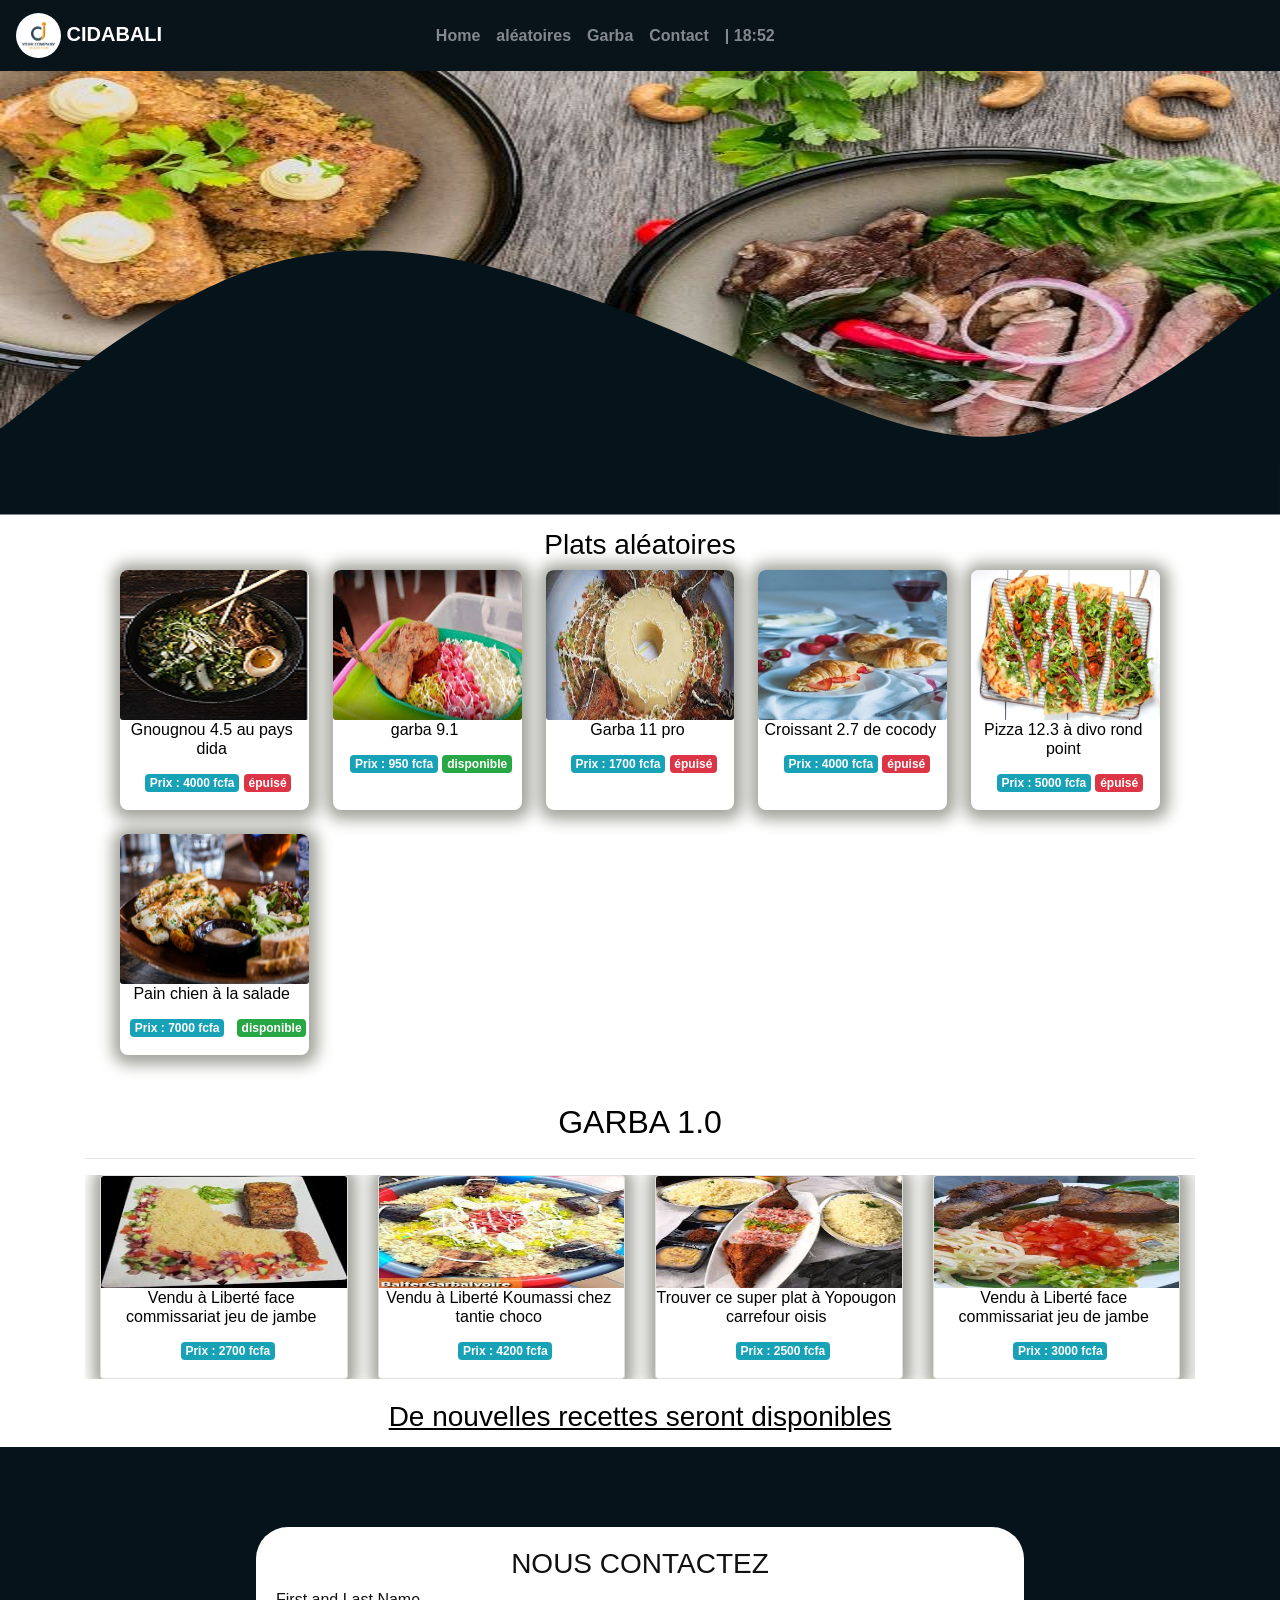
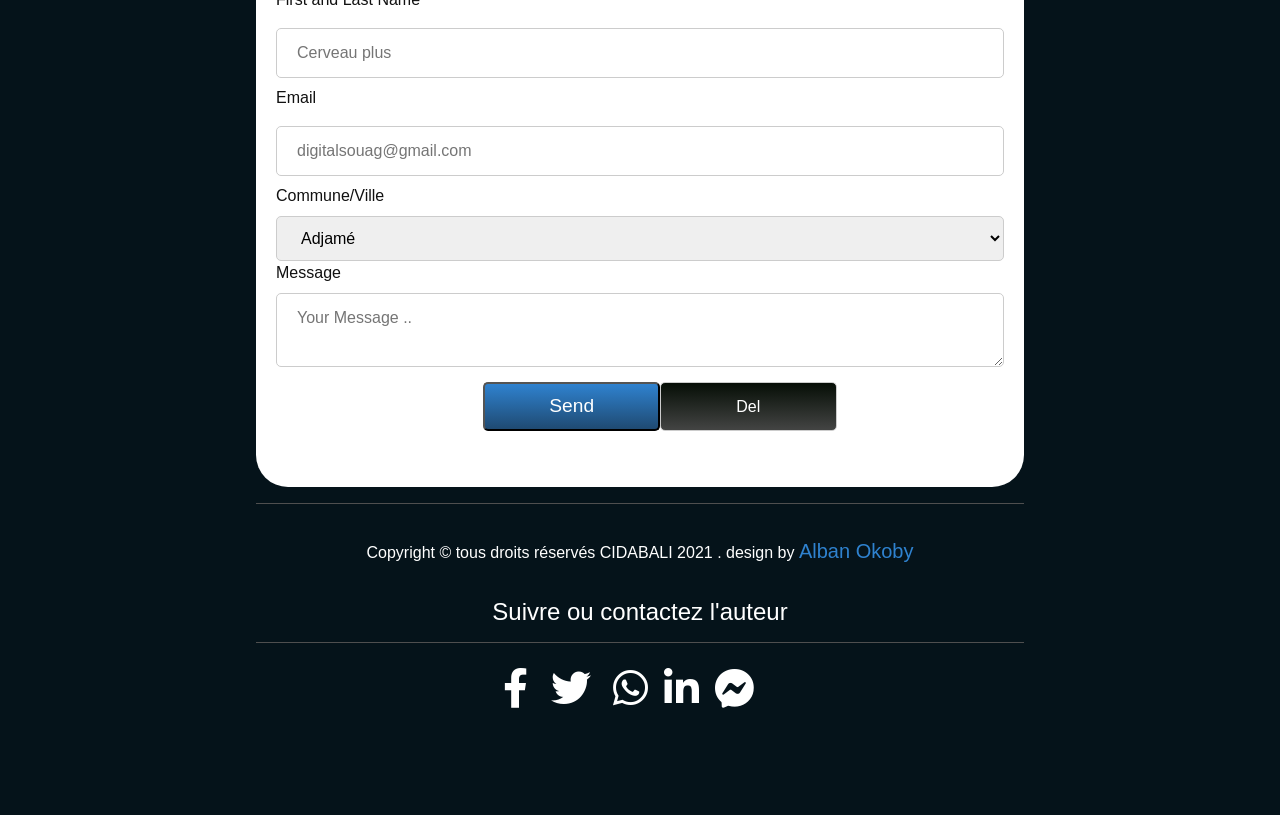
<file: index.html>
<!DOCTYPE html>
<html lang="fr">

<head>
    <meta charset="UTF-8">
    <meta http-equiv="X-UA-Compatible" content="IE=edge">
    <meta name="viewport" content="width=device-width, initial-scale=1.0">
    <title>CIDABALI | Alban Okoby</title>
    <link rel="stylesheet" href="assets/css/bootstrap.min.css">
    <link rel="stylesheet" href="assets/css/main.css">
    <link rel="stylesheet" href="assets/css/bootstrap.css">
    <link rel="stylesheet" href="assets/css/fontawesome.css">
    <link rel="shortcut icon" type="image/x-icon" href="assets/favion/images.png">

    <!-- <link href="https://cdn.jsdelivr.net/npm/bootstrap@5.0.2/dist/css/bootstrap.min.css" rel="stylesheet" integrity="sha384-EVSTQN3/azprG1Anm3QDgpJLIm9Nao0Yz1ztcQTwFspd3yD65VohhpuuCOmLASjC" crossorigin="anonymous"> -->
    <!-- Alban Okoby conception -->

</head>

<body class="is-preload">
    <header>
        <nav id="nav" class="navbar navbar-expand-lg navbar-dark bg-color fixed-top">
            <a href="" class="navbar-brand" style="font-weight: 600;"><img src="assets/favion/images.png" class="header-logo" alt="cidabali logo"> CIDABALI</a>
            <button type="button" class="navbar-toggler" data-bs-toggle="collapse" data-bs-target="#barre" aria-controls="barre" aria-expended="false">
            <span class="navbar-toggler-icon"></span>
        </button>

            <div class="collapse navbar-collapse" id="barre">

                <ul class="navbar-nav">
                    <li class="nav-item">
                        <a href="#home" class="nav-link">Home</a>
                    </li>
                    <li class="nav-item">
                        <a href="#paleatoires" class="nav-link">aléatoires</a>
                    </li>
                    <li class="nav-item">
                        <a href="#garba" class="nav-link ">Garba</a>
                    </li>
<!--                     <li class="nav-item">
                        <a href="#pizza" class="nav-link">Pizza</a>
                    </li>
                    <li class="nav-item">
                        <a href="#croissant" class="nav-link">Croissant</a>
                    </li>

                    <li class="nav-item">
                        <a href="#breakfast" class="nav-link">Breakfast</a>
                    </li>
 -->                    <li class="nav-item">
                        <a href="#contact" class="nav-link">Contact</a>
                    </li>
                    <li class="nav-item">
                        <a href="#" class="nav-link" id="heure_exacte"></a>
                    </li>
                </ul>
            </div>
        </nav>
    </header>
    <section class="header__bottom__section" id="remote__button">
        <div class="banner__section">
            <!-- <h2 class="banner__title  float-right btn btn-dark">Ton dabali est calé !</h2> -->
        </div>
        </div>
        <div class="section__wave mb-5">
            <svg class="svg__first" xmlns="http://www.w3.org/2000/svg" viewBox="0 0 1440 320">  <path fill="#05131a" fill-opacity="1" d="M0,224L48,186.7C96,149,192,75,288,42.7C384,11,480,21,576,48C672,75,768,117,864,160C960,203,1056,245,1152,229.3C1248,213,1344,139,1392,101.3L1440,64L1440,320L1392,320C1344,320,1248,320,1152,320C1056,320,960,320,864,320C768,320,672,320,576,320C480,320,384,320,288,320C192,320,96,320,48,320L0,320Z"></path></svg>
        </div>

    </section>
    <div class="row">

        <section class="article__section mt-5 container col-sm-10" id="paleatoires">
            <h3 class="text-center mt-5 aleatoire__title">Plats aléatoires</h3>
            <div class="card-wrapper-plat">

                <li class="card-plat aleatoire">
                    <a href="#" type="button" data-bs-toggle="modal" data-bs-target="#monModal1">
                        <div class="img-box">
                            <img class="img-responsive card-img" src="assets/images/food/fo1-1.jpg" alt="cidabali dinner">
                        </div>
                        <h6 class="lieu card-title">Gnougnou 4.5 au pays dida</h6>
                        <div class="price-stock">
                            <small class="badge badge-info ml-2 ">Prix : 4000 fcfa</small>
                            <small class="badge badge-danger "> épuisé</small>
                        </div>
                        <div class="modal fade" id="monModal1" tabindex="-1" role="dialog" aria-labelledby="monModalLabel1" aria-hidden="true">
                            <div class="modal-dialog modal-dialog-centered" role="document">


                                <div class="modal-content">
                                    <div class="modal-header">
                                        <h6 class="modal-title card-title" id="monModalLabel1">Plat de 3 personnes </h6>
                                        <button type="button" class="close" data-bs-dismiss="modal" aria-label="close">
                                        <span aria-hidden="true">&times;</span>
                                    </button>
                                    </div>
                                    <div class="modal-body">
                                            <img class="img-responsive card-img" src="assets/images/food/fo1-1.jpg" alt="cidabali dinner">
                                        <span class="card-title" title="Garba 2.0"> plat spécial de 3 est connu pour sa qualité de goût hors norme !! venez vous regaler avec votre fpetite famille ou vos potes. </span>
                                        <div class="price-stock">
                                            <small class="badge badge-info ml-5 ">Prix : 3000 fcfa</small>
                                            <small class="badge badge-success disabled"> disponible</small>
                                        </div>
                                    </div>
                                    <div class="modal-footer">
                                        <button type="button" class="btn btn-success">Commander</button>
                                        <button type="button" class="btn btn-success" data-bs-dismiss="modal">retour</button>
                                    </div>
                                </div>
                            </div>
                        </div>
                    </a>
                </li>

                <li class="card-plat aleatoire">
                    <a href="#" type="button" data-bs-toggle="modal" data-bs-target="#monModal13">
                        <div class="img-box">
                            <img class="img-responsive card-img" src="assets/images/garba/ga7.jpg" alt="cidabali | garba vendu à adjamé">
                        </div>
                        <h6 class="lieu card-title">garba 9.1</h6>
                        <div class="price-stock">
                            <small class="badge badge-info ml-2 ">Prix : 950 fcfa</small>
                            <small class="badge badge-success "> disponible</small>
                        </div>
                        <div class="modal fade" id="monModal13" tabindex="-1" role="dialog" aria-labelledby="monModalLabel13" aria-hidden="true">
                            <div class="modal-dialog modal-dialog-centered" role="document">


                                <div class="modal-content">
                                    <div class="modal-header">
                                        <h6 class="modal-title card-title" id="monModalLabel13">Plat de 2 à 7 personnes </h6>
                                        <button type="button" class="close" data-bs-dismiss="modal" aria-label="close">
                                        <span aria-hidden="true">&times;</span>
                                    </button>
                                    </div>
                                    <div class="modal-body">
                                        <img class="img-responsive card-img" src="assets/images/garba/ga7.jpg" alt="cidabali super garba ">
                                        <span class="card-title" title="Garba 2.0"> Garba spécial 9.1, est connu pour sa qualité de goût hors norme !! venez déguster, les condiments vous en dirons plus. Invitez votre petite famille ou vos potes. </span>
                                        <div class="price-stock">
                                            <small class="badge badge-info ml-5 ">Prix : 1500 fcfa</small>
                                            <small class="badge badge-success"> disponible</small>
                                        </div>
                                    </div>
                                    <div class="modal-footer">
                                        <button type="button" class="btn btn-success">Commander</button>
                                        <button type="button" class="btn btn-danger" data-bs-dismiss="modal">retour</button>
                                    </div>
                                </div>
                            </div>
                        </div>
                    </a>
                </li>
                <li class="card-plat aleatoire">
                    <a href="#" type="button" data-bs-toggle="modal" data-bs-target="#monModal5">
                        <div class="img-box">
                            <img class="img-responsive card-img" src="assets/images/garba/ga13.jpg" alt="cidabali caffé">
                        </div>
                        <h6 class="lieu card-title">Garba 11 pro </h6>
                        <div class="price-stock">
                            <small class="badge badge-info ml-2 ">Prix : 1700 fcfa</small>
                            <small class="badge badge-danger "> épuisé</small>
                        </div>
                        <div class="modal fade" id="monModal5" tabindex="-1" role="dialog" aria-labelledby="monModalLabel5" aria-hidden="true">
                            <div class="modal-dialog modal-dialog-centered" role="document">
                                <div class="modal-content">
                                    <div class="modal-header">
                                        <h6 class="modal-title card-title" id="monModalLabel5">Plat d'une personne </h6>
                                        <button type="button" class="close" data-bs-dismiss="modal" aria-label="close">
                                        <span aria-hidden="true">&times;</span>
                                    </button>
                                    </div>
                                    <div class="modal-body">
                                        <img class="img-responsive card-img" src="assets/images/garba/ga13.jpg" alt="cidabali garba 2 à 5 personnes">
                                        <span class="card-title" title="cidabali | garba 1.1 cocody caffé"> plat spécial d'une personne est connu pour sa qualité de goût hors norme qui vous réveille!! venez vous rechauffer avec votre garba. </span>
                                        <div class="price-stock">
                                            <small class="badge badge-info ml-5 ">Prix : 1700 fcfa</small>
                                            <small class="badge badge-success disabled"> disponible</small>
                                        </div>
                                    </div>
                                    <div class="modal-footer">
                                        <button type="button" class="btn btn-success">Commander</button>
                                        <button type="button" class="btn btn-danger" data-bs-dismiss="modal">retour</button>
                                    </div>
                                </div>
                            </div>
                        </div>
                    </a>
                </li>

                <li class="card-plat aleatoire">
                    <a href="#" type="button" data-bs-toggle="modal" data-bs-target="#monModal9">
                        <div class="img-box">
                            <img class="img-responsive card-img" src="assets/images/croissant/cr4.jpg" alt="cidabali | croissant 5.8">
                        </div>
                        <h6 class="lieu card-title">Croissant 2.7 de cocody</h6>
                        <div class="price-stock">
                            <small class="badge badge-info ml-2 ">Prix : 4000 fcfa</small>
                            <small class="badge badge-danger "> épuisé</small>
                        </div>
                        <div class="modal fade" id="monModal9" tabindex="-1" role="dialog" aria-labelledby="monModalLabel9" aria-hidden="true">
                            <div class="modal-dialog modal-dialog-centered" role="document">


                                <div class="modal-content">
                                    <div class="modal-header">
                                        <h6 class="modal-title card-title centered" id="monModalLabel9">1 ou plusieurs personnes </h6>
                                        <button type="button" class="close" data-bs-dismiss="modal" aria-label="close">
                                        <span aria-hidden="true">&times;</span>
                                    </button>
                                    </div>
                                    <div class="modal-body">
                                        <img class="img-responsive" src="assets/images/croissant/cr4.jpg" alt="cidabali | croissant ">

                                        <span class="card-title" title="Garba 2.0"> L'un de nos plus délicieux croissant si croustillant !! venez faire bruit dans vos buches. </span>
                                        <div class="price-stock">
                                            <small class="badge badge-info ml-5 ">Prix : 3000 fcfa</small>
                                            <small class="badge badge-success disabled"> disponible</small>
                                        </div>
                                    </div>
                                    <div class="modal-footer">
                                        <button type="button" class="btn btn-success">Commander</button>
                                        <button type="button" class="btn btn-danger" data-bs-dismiss="modal">retour</button>
                                    </div>
                                </div>
                            </div>
                        </div>
                    </a>
                </li>
                <li class="card-plat aleatoire">
                    <a href="#" type="button" data-bs-toggle="modal" data-bs-target="#monModal6">
                        <div class="img-box">
                            <img class="img-responsive card-img" src="assets/images/pizza/pi1.jpg" alt="cidabali | pizza ">
                         </div>
                         <h6 class="lieu card-title">Pizza 12.3 à divo rond point</h6>
                        <div class="price-stock">
                            <small class="badge badge-info ml-2 ">Prix : 5000 fcfa</small>
                            <small class="badge badge-danger "> épuisé</small>
                        </div>
                        <div class="modal fade" id="monModal6" tabindex="-1" role="dialog" aria-labelledby="monModalLabel6" aria-hidden="true">
                            <div class="modal-dialog modal-dialog-centered" role="document">


                                <div class="modal-content">
                                    <div class="modal-header">
                                        <h6 class="modal-title card-title" id="monModalLabel6">Plat d'une à 5 personnes </h6>
                                        <button type="button" class="close" data-bs-dismiss="modal" aria-label="close">
                                        <span aria-hidden="true">&times;</span>
                                    </button>
                                    </div>
                                    <div class="modal-body">
                                        <img class="img-responsive card-img" src="assets/images/pizza/pi1.jpg" alt="cidabali caffé">
                                        <span class="card-title" title="cidabali caffé"> Pizza de swag pour vous ici à cocody 2 plateau</span>
                                        <div class="price-stock">
                                            <small class="badge badge-info ml-5 ">Prix : 5000 fcfa</small>
                                            <small class="badge badge-success disabled"> disponible</small>
                                        </div>
                                    </div>
                                    <div class="modal-footer">
                                        <button type="button" class="btn btn-success">Commander</button>
                                        <button type="button" class="btn btn-danger" data-bs-dismiss="modal">retour</button>
                                    </div>
                                </div>
                            </div>
                        </div>
                    </a>
                </li>

                <li class="card-plat aleatoire">
                    <a href="#">
                        <div class="img-box">
                            <img class="img-responsive card-img" src="assets/images/dinner/di4.jpg " alt="cidabali intéressant dinner ">
                        </div>
                        <h6 class="lieu card-title">Pain chien à la salade </h6>
                        <div class="price-stock">
                            <small class="badge badge-info ml-2 ">Prix : 7000 fcfa</small>
                            <small class="badge badge-success ml-2 ">disponible</small>
                        </div>
                    </a>
                </li>
            </div>
        </section>
    </div>
    <section id="garba" style="margin-top: 3rem;">
        <div class="container text-center my-3 mt-5">
            <h2 class="font-weight-light garba-title">GARBA 1.0</h2>
            <hr>
            <div class="row mx-auto my-auto justify-content-center">
                <div id="recipeCarousel" class="carousel slide" data-bs-ride="carousel">
                    <div class="carousel-inner" role="listbox">
                        <div class="center">
                            <div class="carousel-item active">
                                <div class="col-md-3">
                                    <a href="" class="text-red">
                                        <div>
                                            <div class="card w-85 card-plat">
                                                <a href="#">
                                                    <img src="assets/images/garba/ga3.jpg" class="img-fluid w-100" style="height: max(7rem) !important">
                                                    <h6 class="lieu card-title">Vendu à Liberté face commissariat jeu de jambe</h6>
                                                    <small class="badge badge-info ml-2 ">Prix : 2700 fcfa</small>
                                                </a>
                                            </div>
                                    </a>
                                    </div>
                                </div>
                            </div>
                            <div class="carousel-item">
                                <div class="col-md-3">
                                    <a href="" class="text-red">
                                        <div>
                                            <div class="card w-85 card-plat aleatoire">
                                                <a href="#">
                                                    <img src="assets/images/garba/ga12.jpg" class="img-fluid w-100" style="height: max(7rem) !important">
                                                    <h6 class="lieu card-title">Vendu à Liberté Koumassi chez tantie choco</h6>
                                                    <small class="badge badge-info ml-2 ">Prix : 4200 fcfa</small>
                                                </a>
                                            </div>
                                    </a>
                                    </div>
                                </div>
                            </div>
                            <div class="carousel-item">
                                <div class="col-md-3">
                                    <a href="" class="text-red">
                                        <div>
                                            <div class="card w-85 card-plat aleatoire">
                                                <a href="#">
                                                    <img src="assets/images/garba/ga14.jpg" class="img-fluid w-100" style="height: min(7rem) !important">
                                                    <h6 class="lieu card-title">Trouver ce super plat à Yopougon carrefour oisis </h6>
                                                    <small class="badge badge-info ml-2 ">Prix : 2500 fcfa</small>
                                                </a>
                                            </div>
                                    </a>
                                    </div>
                                </div>
                            </div>
                            <div class="carousel-item">
                                <div class="col-md-3">
                                    <a href="" class="text-red">
                                        <div>
                                            <div class="card w-85 card-plat aleatoire">
                                                <a href="#">
                                                    <img src="assets/images/garba/ga16.jpg" class="img-fluid w-100" style="height: min(7rem) !important">
                                                    <h6 class="lieu card-title">Vendu à Liberté face commissariat jeu de jambe</h6>
                                                    <small class="badge badge-info ml-2 ">Prix : 3000 fcfa</small>
                                                </a>
                                            </div>
                                    </a>
                                    </div>
                                </div>
                            </div>

                            <div class="carousel-item">
                                <div class="col-md-3">
                                    <a href="" class="text-red">
                                        <div>
                                            <div class="card w-85 card-plat aleatoire">
                                                <a href="#">
                                                    <img src="assets/images/garba/ga15.jpg" class="img-fluid w-100" style="height: min(7rem) !important">
                                                    <h6 class="lieu card-title">Vendu à adjamé en face de la station OIL</h6>
                                                    <small class="badge badge-info ml-2 ">Prix : 1000 fcfa</small>
                                                </a>
                                            </div>
                                    </a>
                                    </div>
                                </div>
                            </div>

                            <div class="carousel-item">
                                <div class="col-md-3">
                                    <a href="" class="text-red">
                                        <div>
                                            <div class="card w-85 card-plat aleatoire">
                                                <a href="#">
                                                    <img src="assets/images/garba/ga13.jpg" class="img-fluid w-100" style="height: min(7rem) !important">
                                                    <h6 class="lieu card-title">Vendu à Liberté face commissariat jeu de jambe</h6>
                                                    <small class="badge badge-info ml-2 ">Prix : 5000 fcfa</small>
                                                </a>
                                            </div>
                                    </a>
                                    </div>
                                </div>
                            </div>
                        </div>
                    </div>
                </div>
    </section>
    </div>
    <!-- 
    <marquee class="mt-5" behavior="left" direction="" speed="2" style="color:black">
        <h2>MAINTENU : <small>Par nos étudiants en formation.</small></h2>
        
    </marquee> -->
    <!-- 
    <article class="article__second mt-5">
        <h2 class="text-center">Nos délicieux Croissants</h2>
        <div class="card-wrapper-plat">
            <div class="card">
                <div class="card-body">
                    <h6 class="card-title">Nom du croissant</h6>
                    <p class="card-text">Lorem ipsum dolor sit, amet consectetur adipisicing elit. Ut, velit consequatur!</p>
                    <a href="" id=""></a>
                </div>
            </div>
            <div class="card">
                <div class="card-body">
                    <h6 class="card-title">Nom du croissant</h6>
                    <a href="" id=""></a>
                    <p class="card-text">Lorem ipsum dolor sit, amet consectetur adipisicing elit. Ut, velit consequatur!</p>
                </div>
            </div>
            <div class="card">
                <div class="card-body">
                    <h6 class="card-title">Nom croissants</h6>
                    <a href="" id=""></a>
                    <p class="card-text">Lorem ipsum dolor sit, amet consectetur adipisicing elit. Ut, velit consequatur!</p>
                </div>
            </div>
            <div class="card">
                <div class="card-body">
                    <h6 class="card-title">Nom du croissant</h6>
                    <a href="" id=""></a>
                    <p class="card-text">Lorem ipsum dolor sit, amet consectetur adipisicing elit. Ut, velit consequatur!</p>
                </div>
            </div>
            <div class="card">
                <div class="card-body">
                    <h6 class="card-title">Nom du croissant</h6>
                    <a href="" id=""></a>
                    <p class="card-text">Lorem ipsum dolor sit, amet consectetur adipisicing elit. Ut, velit consequatur!</p>
                </div>
            </div>
            <div class="card">
                <div class="card-body">
                    <h6 class="card-title">Nom du croissant</h6>
                    <a href="" id=""></a>
                    <p class="card-text">Lorem ipsum dolor sit, amet consectetur adipisicing elit. Ut, velit consequatur!</p>
                </div>
            </div>
        </div>
    </article> -->


    </section>
    <a href="assets/certificat/anssi_ssi.html"></a>
    <div style="text-align:center;padding:5px;">
        <h3 style="color: black;text-decoration:underline">De nouvelles recettes seront disponibles </h3>
        <span id="Compte" style="font-size: xx-large;"></span>
    </div>
    <a class="remote__button btn fixed-bottom" href="#remote__button">
        <span class="fleche__top">Top &uarr;</span>
    </a>
    <footer>
        <div class="form__block" id="contact">
            <h3 class="form__title">NOUS CONTACTEZ</h3>
            <form action="">
                <label for="fname">First and Last Name</label>
                <input type="text" name="" id="fname" placeholder="Cerveau plus">
                <label for="email">Email</label>
                <input type="email" name="" id="lname" placeholder="digitalsouag@gmail.com">
                <label for="country">Commune/Ville</label>
                <select name="" id="country">
                    <option value="Adjamé">Adjamé</option>
                    <option value="Abobo">Abobo</option>
                    <option value="Bouafle">Bouaflé</option>
                    <option value="Bouake">Bouaké</option>
                    <option value="Cocody">Cocody</option>
                    <option value="Divo">Divo</option>
                    <option value="Yopougon">Guitry</option>
                    <option value="Koumassi">Koumassi</option>
                    <option value="Man">Man</option>
                    <option value="Soubré">Soubré</option>
                    <option value="Yopougon">Yopougon</option>
                    <option value="Autre">Autre</option>
                </select>
                <label for="tarea">Message</label>
                <textarea type="text" name="" id="tarea" placeholder="Your Message .."></textarea>
                <ul style="display: flex;">

                    <input type="submit" value="Send">
                    <a href=""></a>
                    <input type="reset" value="Del">
                </ul>
            </form>
        </div>
        <hr>
        <div class="copy__section">
            <p>Copyright &copy; tous droits réservés CIDABALI 2021 .
                <!--Conçu avec <span class="hearts">&hearts;</span> -->design by <a href="https://fb.com/alban.kedi"> Alban Okoby  </a> <br>

            </p>
        </div>
        <div class="follow__me">
            <h4 class="text-center">Suivre ou contactez l'auteur</h4>
            <hr>
            <p class="follow__p">

                <a href="https://fb.com/alban.kedi"> <i class="fab fa-facebook-f fb"></i> </a>
                <a href="https://twitter.com/digitalsouag"><i class="fab fa-twitter tw"></i> </a>
                <a href="https://wa.me/+2250566596741"><i class="fab fa-whatsapp"></i></a>
                <a href="https://ci.linkedin.com/in/emmanuel-alban-okoby-7364731a9"><i class="fab fa-linkedin-in in"></i></a>
                <a href="https://fb.com/alban.kedi"><i class="fab fa-facebook-messenger ms"></i></a>
                <a href="https://fb.com/alban.kedi"><i class="glyphicon glyphicon-enveloppe"></i></a>
            </p>
        </div>

    </footer>



    <script src="assets/js/jquery.min.js"></script>
    <script src="assets/js/jquery.scrolly.min.js"></script>
    <script src="assets/js/main.js"></script>
    <script src="assets/js/bootstrap.min.js"></script>
    <script src="assets/js/bootstrap.bundle.min.js"></script>
    <script src="assets/js/bootstrap.js"></script>

</body>

</html>
</file>
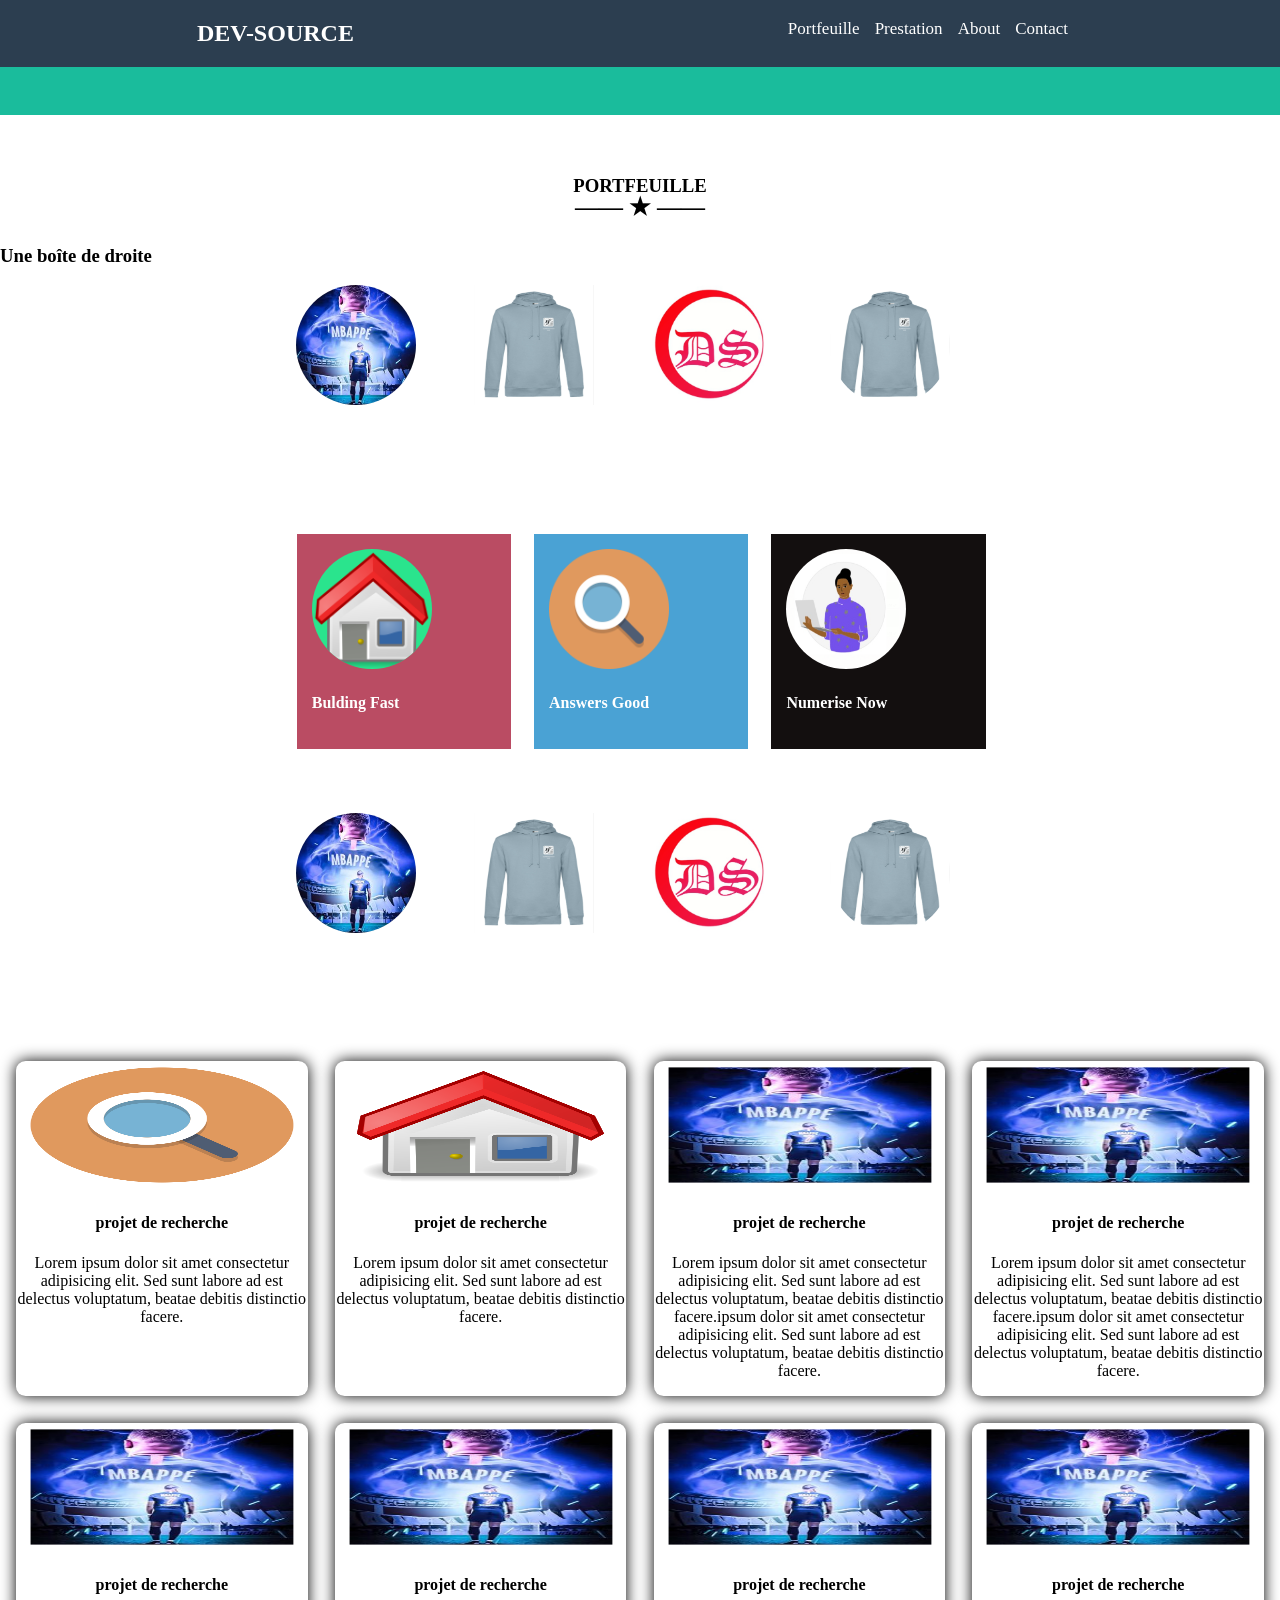
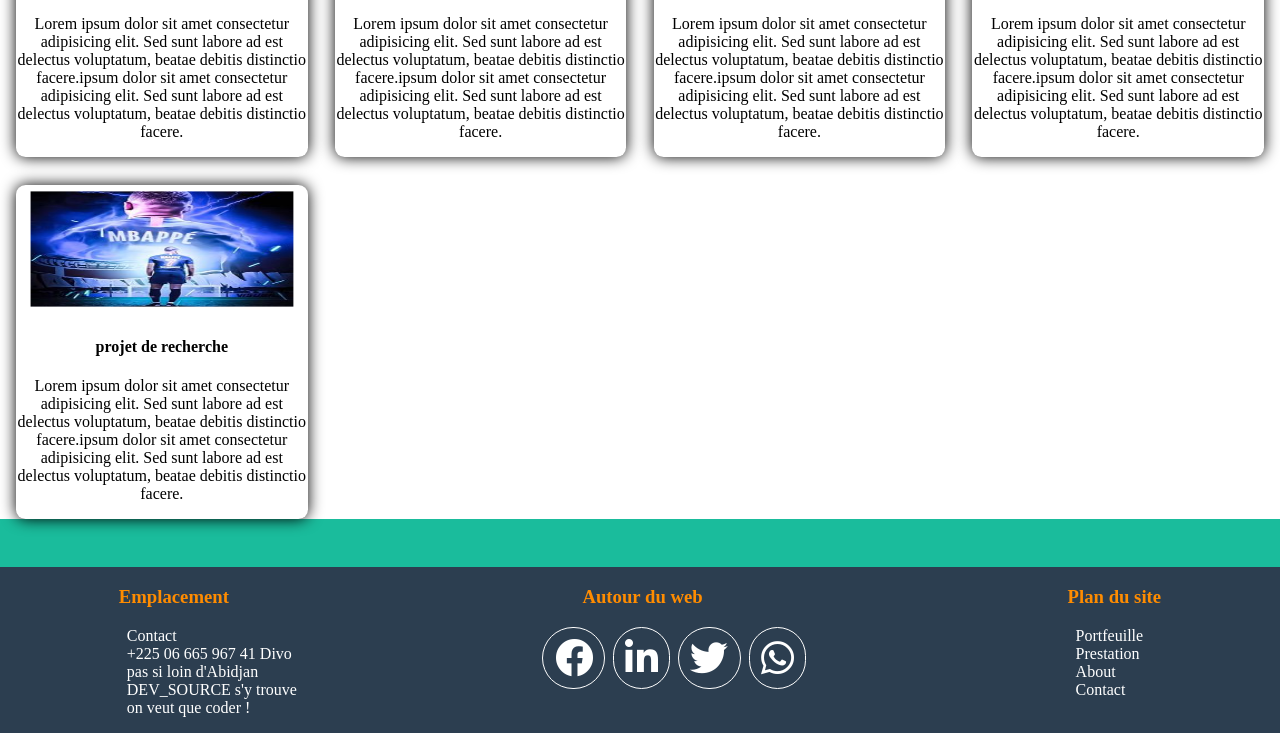
<file: portfolio/dev-source/index.html>
<!DOCTYPE html>
<html lang="en">

<head>
    <meta charset="UTF-8">
    <meta http-equiv="X-UA-Compatible" content="IE=edge">
    <meta name="viewport" content="width=device-width, initial-scale=1.0">
    <title>DEV-SOURCE</title>
    <link rel="stylesheet" href="style.css">
    <link rel="icon" href="images/ds.png">
    <link rel="stylesheet" href="../../assets/css/fontawesome.css">
</head>

<body>
    <header>
        <h2>DEV-SOURCE</h2>
        <ul>
            <li>Portfeuille</li>
            <li>Prestation</li>
            <li>About</li>
            <li>Contact</li>
        </ul>
    </header>
    <aside class="empty__banner"></aside>
    <div class="section__p">
        <h3>PORTFEUILLE</h3>
        <h3 class="etoile"> —— &#9733; —— </h3>
        <!-- <a href="#autour-du-web">Aller à la section autour du web -->

        </a>
    </div>
    <section class="right__section">
        <div>
            <h3>Une boîte de droite</h3>
        </div>
    </section>
    <section class="portfeuille__section same">
        <div class="project__four"><img src="images/mbappe.jpg" alt="" class="rounded-img">
            <h4>Mbappe Fans</h4>
        </div>
        <div class="project__six"><img src="images/Sweat.png" alt="">
            <h4> Best Sweat </h4>
        </div>
        <div class="project__five"><img src="images/ds.png" alt="" class="ds rounded-img">
            <h4>DigitalSouag</h4>
        </div>
        <div class="project__six"><img src="images/Sweat.png" alt="" class="rounded-img">
            <h4> Best Sweat </h4>
        </div>
    </section>
    <section class="portfeuille__section same">
        <div class="project__one"><img src="images/home.png" alt="">
            <h4>Bulding Fast</h4>
        </div>
        <div class="project__two"><img src="images/search.png" alt="">
            <h4>Answers Good</h4>
        </div>
        <div class="project__tree"><img src="images/dev_profil.PNG" alt="">
            <h4>Numerise Now</h4>
        </div>
    </section>
    <section class="portfeuille__section">
        <div class="project__four"><img src="images/mbappe.jpg" alt="" class="rounded-img">
            <h4>Mbappe Fans</h4>
        </div>
        <div class="project__six"><img src="images/Sweat.png" alt="">
            <h4> Best Sweat </h4>
        </div>
        <div class="project__five"><img src="images/ds.png" alt="" class="ds">
            <h4>DigitalSouag</h4>
        </div>
        <div class="project__six"><img src="images/Sweat.png" alt="" class="rounded-img">
            <h4> Best Sweat </h4>
        </div>
    </section>

    <ul class="grande-carte">
        <li class="carte">
            <img src="images/search.png" alt="">
            <h4>projet de recherche</h4>
            <p>Lorem ipsum dolor sit amet consectetur adipisicing elit. Sed sunt labore ad est delectus voluptatum, beatae debitis distinctio facere.</p>
        </li>
        <li class="carte">
            <img src="images/home.png" alt="">
            <h4>projet de recherche</h4>
            <p>Lorem ipsum dolor sit amet consectetur adipisicing elit. Sed sunt labore ad est delectus voluptatum, beatae debitis distinctio facere.</p>
        </li>
        <li class="carte">
            <img src="images/mbappe.jpg" alt="">
            <h4>projet de recherche</h4>
            <p>Lorem ipsum dolor sit amet consectetur adipisicing elit. Sed sunt labore ad est delectus voluptatum, beatae debitis distinctio facere.ipsum dolor sit amet consectetur adipisicing elit. Sed sunt labore ad est delectus voluptatum, beatae debitis
                distinctio facere.</p>
        </li>
        <li class="carte">
            <img src="images/mbappe.jpg" alt="">
            <h4>projet de recherche</h4>
            <p>Lorem ipsum dolor sit amet consectetur adipisicing elit. Sed sunt labore ad est delectus voluptatum, beatae debitis distinctio facere.ipsum dolor sit amet consectetur adipisicing elit. Sed sunt labore ad est delectus voluptatum, beatae debitis
                distinctio facere.</p>
        </li>
        <li class="carte">
            <img src="images/mbappe.jpg" alt="">
            <h4>projet de recherche</h4>
            <p>Lorem ipsum dolor sit amet consectetur adipisicing elit. Sed sunt labore ad est delectus voluptatum, beatae debitis distinctio facere.ipsum dolor sit amet consectetur adipisicing elit. Sed sunt labore ad est delectus voluptatum, beatae debitis
                distinctio facere.</p>
        </li>
        <li class="carte">
            <img src="images/mbappe.jpg" alt="">
            <h4>projet de recherche</h4>
            <p>Lorem ipsum dolor sit amet consectetur adipisicing elit. Sed sunt labore ad est delectus voluptatum, beatae debitis distinctio facere.ipsum dolor sit amet consectetur adipisicing elit. Sed sunt labore ad est delectus voluptatum, beatae debitis
                distinctio facere.</p>
        </li>
        <li class="carte">
            <img src="images/mbappe.jpg" alt="">
            <h4>projet de recherche</h4>
            <p>Lorem ipsum dolor sit amet consectetur adipisicing elit. Sed sunt labore ad est delectus voluptatum, beatae debitis distinctio facere.ipsum dolor sit amet consectetur adipisicing elit. Sed sunt labore ad est delectus voluptatum, beatae debitis
                distinctio facere.</p>
        </li>
        <li class="carte">
            <img src="images/mbappe.jpg" alt="">
            <h4>projet de recherche</h4>
            <p>Lorem ipsum dolor sit amet consectetur adipisicing elit. Sed sunt labore ad est delectus voluptatum, beatae debitis distinctio facere.ipsum dolor sit amet consectetur adipisicing elit. Sed sunt labore ad est delectus voluptatum, beatae debitis
                distinctio facere.</p>
        </li>
        <li class="carte">
            <img src="images/mbappe.jpg" alt="">
            <h4>projet de recherche</h4>
            <p>Lorem ipsum dolor sit amet consectetur adipisicing elit. Sed sunt labore ad est delectus voluptatum, beatae debitis distinctio facere.ipsum dolor sit amet consectetur adipisicing elit. Sed sunt labore ad est delectus voluptatum, beatae debitis
                distinctio facere.</p>
        </li>
    </ul>

    <aside class="empty__banner"></aside>
    <footer>
        <div>
            <h3>Emplacement</h3>
            <ul>


                <li>Contact</li>
                <li> +225 06 665 967 41 Divo <br>pas si loin d'Abidjan <br> DEV_SOURCE s'y trouve <br> on veut que coder ! </li>
            </ul>
        </div>
        <div>
            <h3 class="second__title" id="autour-du-web">Autour du web</h3>
            <ul class="second__ul">
                <li class="fb"><span class="fab fa-facebook" style="font-size:38px"></span></li>
                <li class="in"><span class="fab fa-linkedin-in" style="font-size:38px"></span></li>
                <li class="tw"><span class="fab fa-twitter" style="font-size:38px"></span></li>
                <li class="wh"><span class="fab fa-whatsapp" style="font-size:38px"></span></li>
            </ul>
        </div>
        <div>
            <h3>Plan du site</h3>
            <ul>

                <li>Portfeuille</li>
                <li>Prestation</li>
                <li>About</li>
                <li>Contact</li>
            </ul>
        </div>

    </footer>

</body>

</html>
</file>
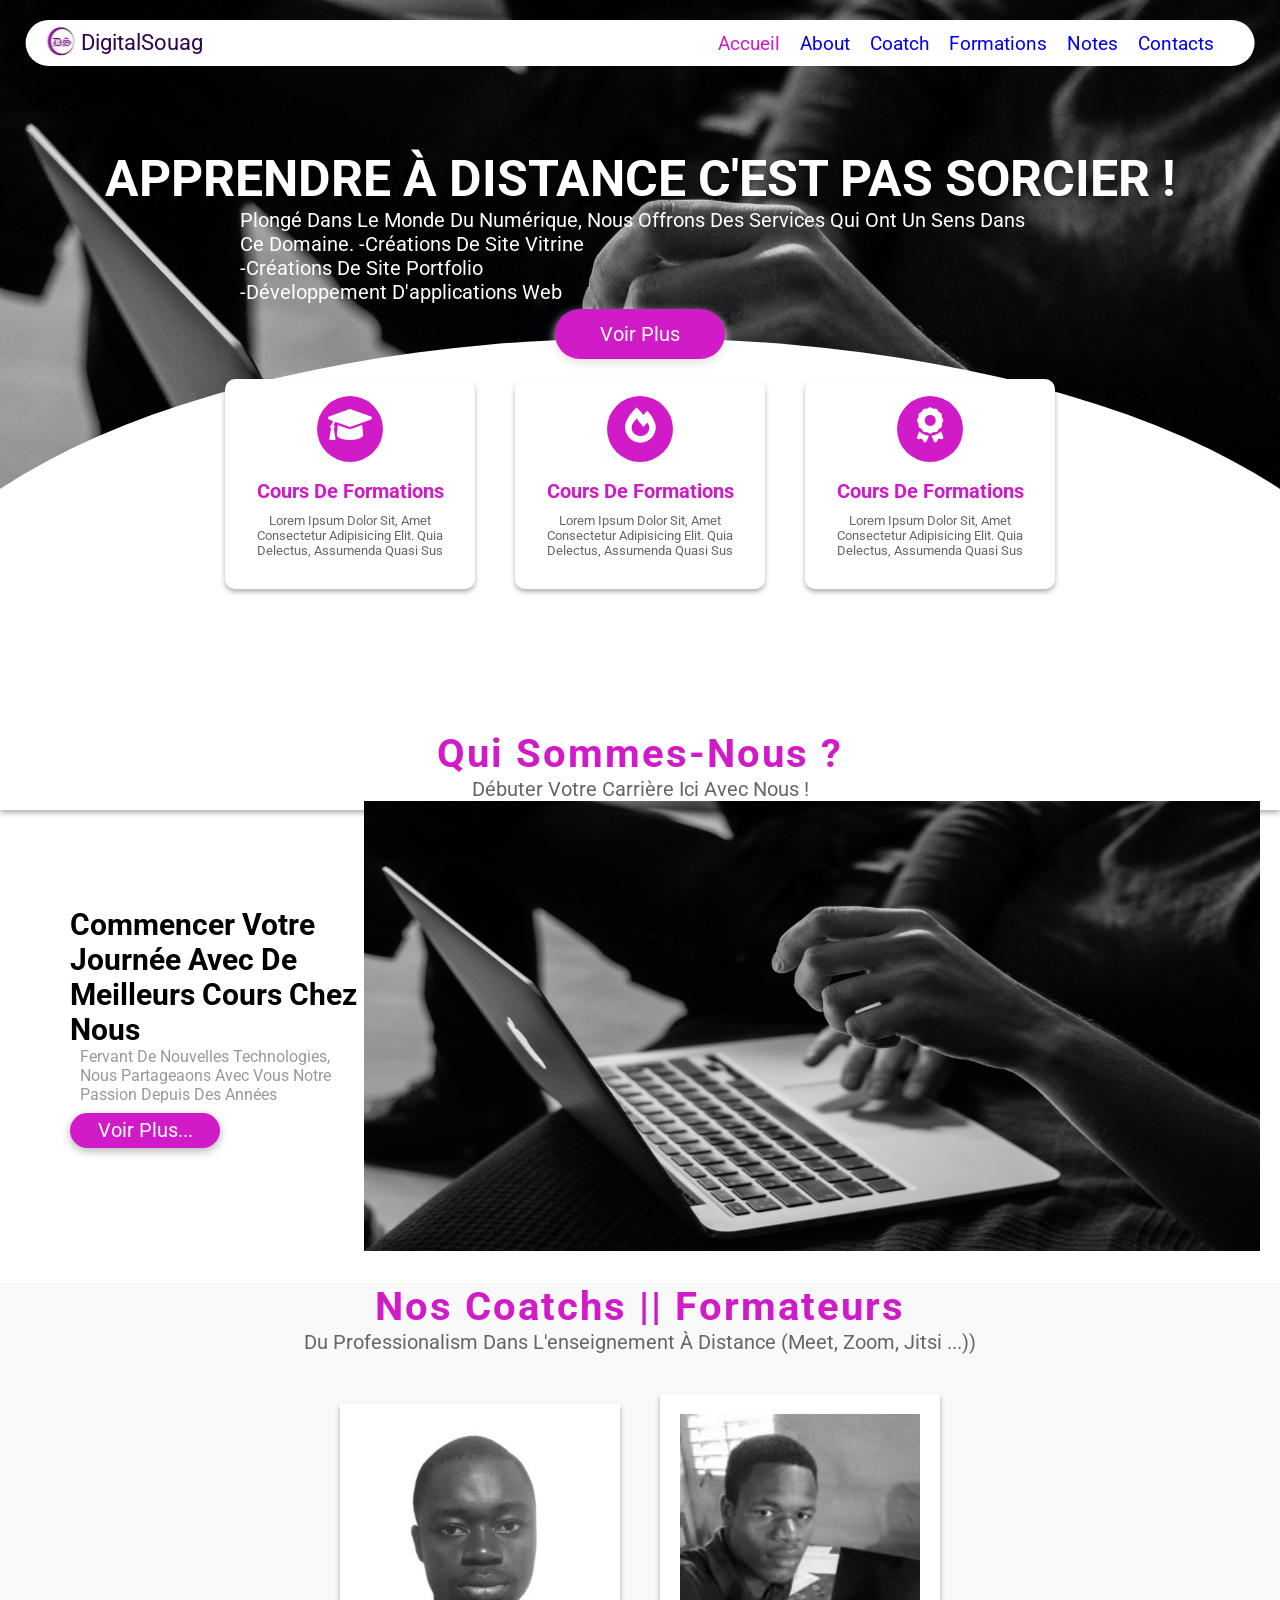
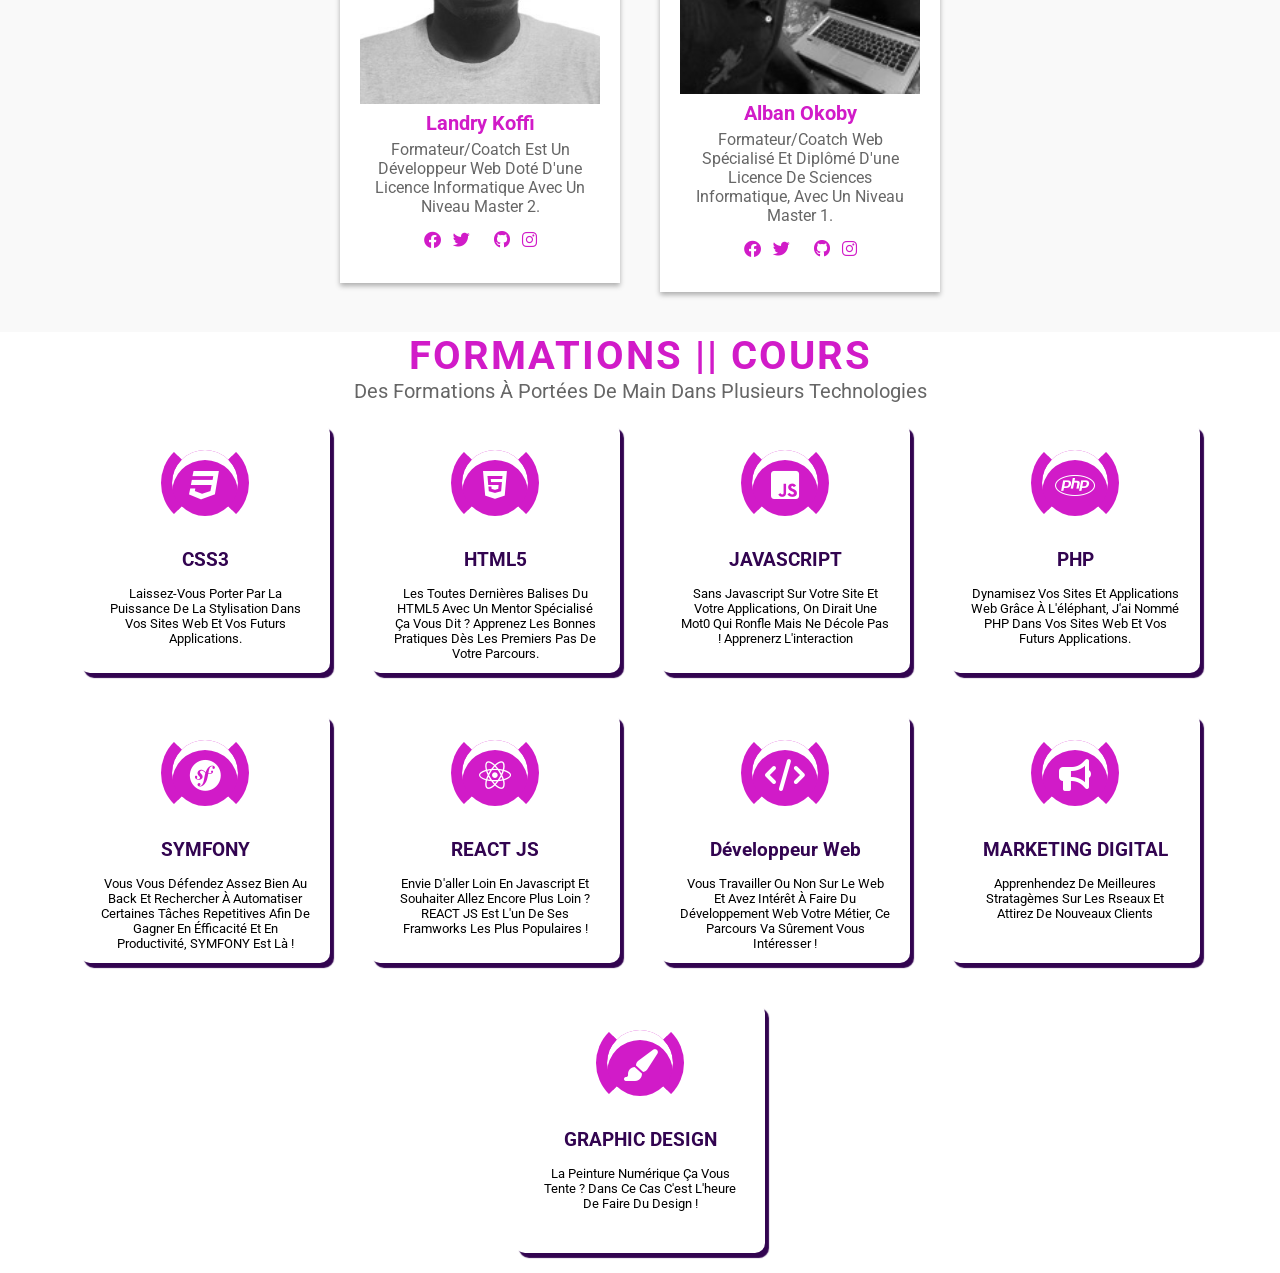
<file: portfolio/onligneschool/index.html>
<!DOCTYPE html>
<html lang="fr">
<head>
    <meta charset="UTF-8">
    <meta http-equiv="X-UA-Compatible" content="IE=edge">
    <meta name="viewport" content="width=device-width, initial-scale=1.0">
    <title>Template responsive de site d'éducation</title>
    <link rel="shortcut icon" type="image/x-icon" href="assets/image/logo1.jpg">

    <!-- lien cdn de font awesome -->
    <link rel="stylesheet" href="https://cdnjs.cloudflare.com/ajax/libs/font-awesome/6.0.0/css/all.min.css">

    <!-- lien css personnalisés -->
    <link rel="stylesheet" href="assets/css/app.css">

</head>
<body>

<!-- Block Header  -->

<section id="block-accueil">
<header>
        <a href="#" class="logo"> 
            <img src="assets/image/logo1.jpg" alt=""> <i>DigitalSouag</i>
        </a>
        
    </div>
    <nav class="navbar">
        <ul>
            <li><a href="#home-section" class="active">Accueil</a></li>
            <li><a href="#about">About </a></li>
            <li><a href="#formateur">Coatch </a></li>
            <li><a href="#formation">Formations </a></li>
            <li><a href="#note">Notes </a></li>
            <li><a href="#contact">Contacts</a></li>
        </ul>
    </nav>
<i class="fas fa-bars"></i>
</header>
<!-- end Block Header -->

<!-- SECTION D'ACCUEIL -->
    <section class="home-section" id="home-section">
        <div class="content">
            <h1>Apprendre à distance c'est pas sorcier !</h1>
            <p>Plongé dans le monde du numérique, nous offrons des services qui ont un sens dans ce domaine. 
                -Créations de site vitrine <br>
                -Créations de site portfolio <br>
                -Développement d'applications web</p>
            <a href="#"><button>Voir plus</button> </a>
        </div>

        <article class="box-container">
            <div class="box">
                <i class="fas fa-graduation-cap"></i>
                <h1>Cours de formations</h1>
                <p>lorem ipsum dolor sit, amet consectetur adipisicing elit. Quia delectus, assumenda quasi sus</p>
            </div> 
            <div class="box">
                <i class="fas fa-fire"></i>
                <h1>Cours de formations</h1>
                <p>lorem ipsum dolor sit, amet consectetur adipisicing elit. Quia delectus, assumenda quasi sus</p>
            </div>
            <div class="box">
                <i class="fas fa-award"></i>
                <h1>Cours de formations</h1>
                <p>lorem ipsum dolor sit, amet consectetur adipisicing elit. Quia delectus, assumenda quasi sus</p>
            </div>
        </article>
    </section>
</section>
<!-- FIN SECTION D'ACCUEIL -->

<!-- SECTION A PROPOS DE L'ETABLISSEMENT -->
    <section id="about" class="about">
        <h1 class="heading">Qui sommes-nous ?</h1>
        <h3 class="title">Débuter votre carrière ici avec nous !</h3>
        <article class="row">
            <div class="content">
                <h3>Commencer votre journée avec de meilleurs cours chez nous</h3>
                <p>Fervant de nouvelles technologies, nous partageaons avec vous notre passion depuis des années</p>
                <a href="#"><button>Voir plus... </button></a>
            </div>
            <div class="image"><img src="assets/image/sergey-zolkin.jpg" alt=""></div>
        </article>
    </section>
<!-- FIN SECTION A PROPOS DE L'ETABLISSEMENT -->

<!-- BLOCK FORMATEURS -->
    <section class="formateur" id="formateur">
        <h1 class="heading">Nos Coatchs || Formateurs</h1>
        <h3 class="title">Du professionalism dans l'enseignement à distance (meet, Zoom, jitsi ...))</h3>
        <div class="card-container">
            <div class="card">
                <img src="assets/image/landreau.jpg" alt="">
                <h3>landry Koffi</h3>
                <p>Formateur/Coatch est un développeur web doté d'une licence informatique avec un niveau Master 2.</p>
                <div class="icons">
                    <a href="#" class="fab fa-facebook"></a>
                    <a href="#" class="fab fa-twitter"></a>
                    <a href="#" class="fab fa-in"></a>
                    <a href="#" class="fab fa-github"></a>
                    <a href="#" class="fab fa-instagram"></a>
                </div>
            </div>
            <div class="card">
                <img src="assets/image/alban.jpg" alt="">
                <h3>Alban Okoby</h3>
                <p>Formateur/Coatch web spécialisé et diplômé d'une Licence de sciences informatique, avec un niveau master 1. </p>
                <div class="icons">
                    <a href="#" class="fab fa-facebook"></a>
                    <a href="#" class="fab fa-twitter"></a>
                    <a href="#" class="fab fa-in"></a>
                    <a href="#" class="fab fa-github"></a>
                    <a href="#" class="fab fa-instagram"></a>
                </div>
            </div>
        </div>
    </section>
<!-- END BLOCK FORMATEURS -->

<!-- BLOCK COURS -->
    <section class="formation" id="formation">
        <h1 class="heading">FORMATIONS || COURS</h1>
        <h3 class="title"> des formations à portées de main dans plusieurs technologies </h3>
            <div class="box-container">
                <div class="box">
                    <i class="fab fa-css3"></i>
                    <h3>CSS3</h3>
                    <P>laissez-vous porter par la puissance de la stylisation dans vos sites web et vos futurs applications.</P>
                </div>
                <div class="box">
                    <i class="fab fa-html5"></i>
                    <h3>HTML5</h3>
                    <P>Les toutes dernières balises du HTML5 avec un mentor spécialisé ça vous dit ? Apprenez les bonnes pratiques dès les premiers pas de votre parcours.</P>
                </div>
                <div class="box">
                    <i class="fab fa-js-square"></i>
                    <h3>JAVASCRIPT</h3>
                    <P>Sans javascript sur votre site et votre applications, on dirait une mot0 qui ronfle mais ne décole pas ! Apprenerz l'interaction</P>
                </div>
                <div class="box">
                    <i class="fab fa-php"></i>
                    <h3>PHP</h3>
                    <P>Dynamisez vos sites et applications web grâce à l'éléphant, j'ai nommé PHP dans vos sites web et vos futurs applications.</P>
                </div>
                <div class="box">
                    <i class="fab fa-symfony"></i>
                    <h3>SYMFONY</h3>
                    <P>Vous vous défendez assez bien au back et rechercher à automatiser certaines tâches repetitives afin de gagner en éfficacité et en productivité, SYMFONY est là !</P>
                </div>
                <div class="box">
                    <i class="fab fa-react"></i>
                    <h3>REACT JS</h3>
                    <P>Envie d'aller loin en javascript et souhaiter allez encore  plus loin ? REACT JS est l'un de ses framworks les plus populaires !</P>
                </div>
                <div class="box">
                    <i class="fas fa-code"></i>
                    <h3>Développeur web</h3>
                    <P>Vous travailler ou non sur le web et avez intérêt à faire du développement web votre métier, ce parcours va sûrement vous intéresser !</P>
                </div>
                <div class="box">
                    <i class="fas fa-bullhorn"></i>
                    <h3>MARKETING DIGITAL</h3>
                    <P>Apprenhendez de meilleures stratagèmes sur les rseaux et attirez de nouveaux clients</P>
                </div>
                <div class="box">
                    <i class="fas fa-paint-brush"></i>
                    <h3>GRAPHIC DESIGN</h3>
                    <P>La peinture numérique ça vous tente ? Dans ce cas c'est l'heure de faire du design !</P>
                </div>
            </div>

    </section>
<!-- END BLOCK COURS -->





<!--  cdn Jquery -->
    <script src="https://cdnjs.cloudflare.com/ajax/libs/jquery/3.6.0/jquery.min.js"> </script>
<!-- Lien js personnalisés -->
<script src="assets/js/app.js"></script>

</body>
</html>
</file>
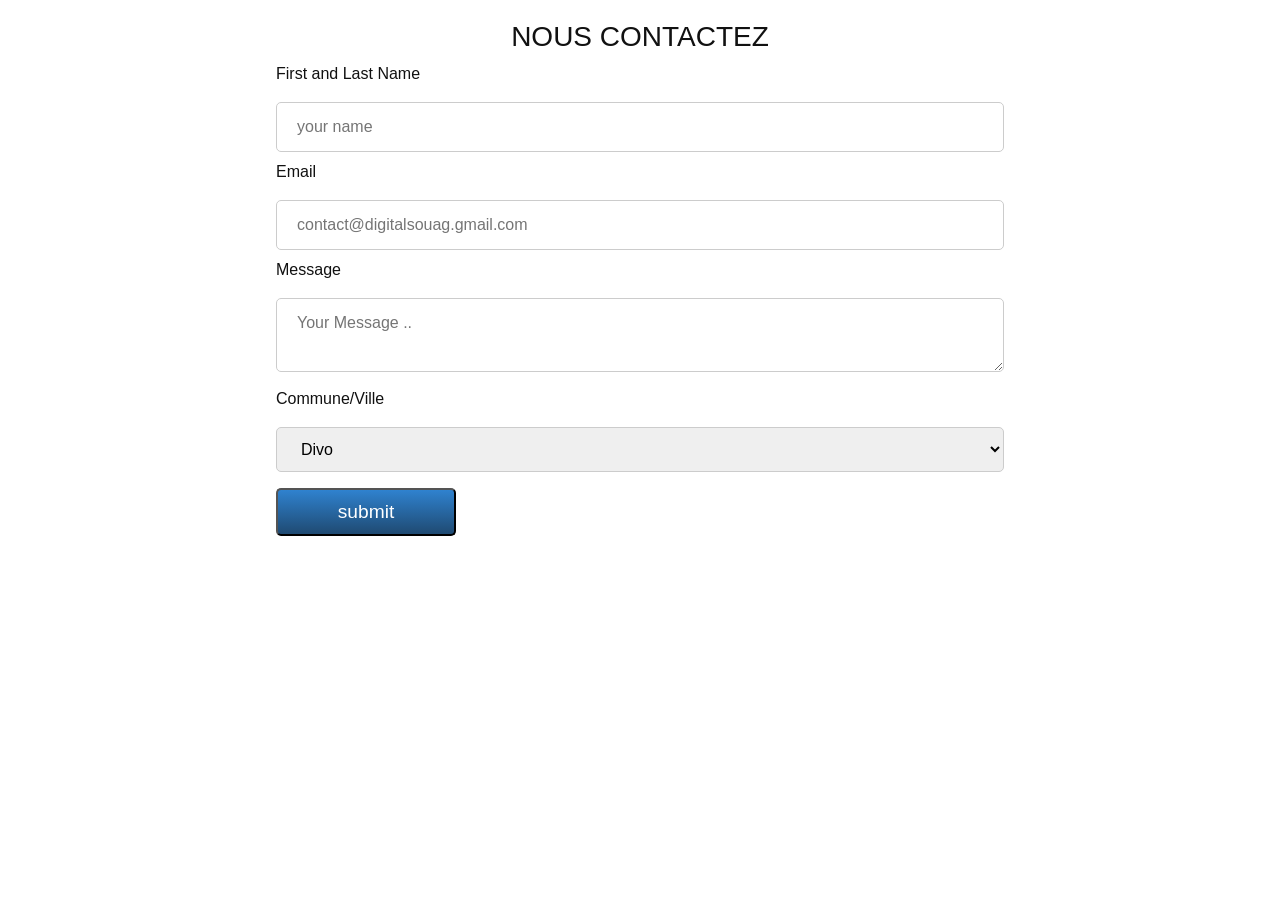
<file: contact.html>
<!DOCTYPE html>



<html lang="en">

<head>
    <meta charset="UTF-8">
    <meta http-equiv="X-UA-Compatible" content="IE=edge">
    <meta name="viewport" content="width=device-width, initial-scale=1.0">
    <title>Contact DS Restaut Website </title>
    <link rel="stylesheet" href="assets/css/bootstrap.min.css">
    <link rel="stylesheet" href="assets/css/main.css">
</head>

<body>
    <div class="form__block">
        <h3>NOUS CONTACTEZ</h3>
        <form action="">
            <label for="fname">First and Last Name</label>
            <input type="text" name="" id="fname" placeholder="your name">
            <label for="email">Email</label>
            <input type="email" name="" id="lname" placeholder="contact@digitalsouag.gmail.com">
            <label for="tarea">Message</label>
            <textarea type="text" name="" id="tarea" placeholder="Your Message .."></textarea>
            <label for="country">Commune/Ville</label>
            <select name="" id="country">
                <option value="Divo">Divo</option>
                <option value="Yopougon">Yopougon</option>
                <option value="Adjamé">Adjamé</option>
                <option value="Abobo">Abobo</option>
                <option value="Cocody">Cocody</option>
                <option value="Koumassi">Koumassi</option>
                <option value="Bouake">Bouaké</option>
                <option value="Bouafle">Bouaflé</option>
                <option value="Man">Man</option>
                <option value="Soubré">Soubré</option>
                <option value="Autre">Autre</option>
            </select>
            <input type="submit" value="submit">
        </form>
    </div>

</body>

</html>
</file>
<file: assets/css/main.css>
/* COLORS */

:root {
    --body-bg-color: white;
    --body-color: white;
     /*--navbar-bg-color: #ffd720; */
    --navbar-bg-color: #09131a;
    /* --navbar-color: black; */
    --banner-color: white;
    --header-bg-color: none;
    --wave-color: #ebb217;
    --aleatoire-title-color: black;
    --footer-bg-color: #05131a;
    --footer-form-bg: white;
    --footer-form: rgb(17, 17, 17);
}

/* END COLORS */

@import url("fontawesome.css");
.is-preload {
    background: var(--body-bg-color);
    color: var(--body-color);
}

header .header-logo {
    width: 45px;
    border-radius: 75px;
}

.header__bottom__section,
.bg-color {
    background: var(--navbar-bg-color);
}

.banner__title {
    --banner-color: white
}


/* HEADER nav && navbar  */

.bg-color {
    background: var(--navbar-bg-color);
}

.nav-link {
    color: var(--navbar-color);
}

.navbar-nav li a {
    font-weight: 600;
    font-style: bold;
}

.section__wave {
    height: 0;
    margin-top: -10%;
    border: 1px solid var(--header-bg-color);
    background: var(--wave-color);
}

.svg__first {
    margin-top: -12%;
}

.header__bottom__section {
    background: var(--header-bg-color)
}

.banner__section {
    background: url("../images/bg/header-font2.jpg") no-repeat;
    width: 100%;
    padding: 20%;
    height: max(22rem);
    animation-duration: 15s;
    animation-name: defilement;
    animation-iteration-count: infinite;
    animation-timing-function: cubic-bezier(0.19, 1, 0.22, 1);
}

.banner_section img {
    margin-top: 10%;
    box-shadow: 0 0 9px gray;
    width: 15%;
    height: 13rem;
}

.banner__title {
    text-align: right;
    color: var(--banner-color);
    font-size: 2rem;
    margin-left: 66%;
}

.aleatoire__title {
    color: var(--aleatoire-title-color);
}


/* 
.banner__title {
    animation-duration: 7s;
    animation-name: bouge;
    animation-delay: 5s;
    animation-iteration-count: infinite;
    transform: scale(.7);
    animation-timing-function: cubic-bezier(0.19, 1, 0.22, 1);
} */

.modal-body .card-img {
    filter: grayscale(0);
}

.modal-body .card-img:hover {
    transform: none;
    transition: none;
}
/* Compte à rebours */
#Compte {
    animation-duration: 1s;
    animation-name: bouge;
    animation-delay: 5s;
    animation-iteration-count: infinite;
    transform: scale(.7);
    animation-timing-function: cubic-bezier(0.19, 1, 0.22, 1);
}

@keyframes bouge {
    0% {
        transform: scale(.7);
        background: #05131a;
    }
    30% {
        transform: scale(.4);
        background: #05131a;
    }
    60% {
        background: #05131a;
        color: white;
        transform: scale(.6);
        background: #05131a;
    }
    80% {
        transform: scale(.4);
        background: #05131a;
    }
    100% {
        transform: scale(.5);
        background: #05131a;
    }
}


/*Article section */

.article__section {
    margin-top: 1%;
}

.card-wrapper-plat {
    list-style: none;
    padding: 0;
    margin: 0;
    display: grid;
    grid-template-columns: repeat(auto-fit, minmax(20ch, 1fr));
    grid-gap: 1.5rem;
    margin-left: 1%;
    margin-right: 1%;
}

.card-plat {
    background-color: #fff;
    border-radius: 0.5rem;
    box-shadow: 0.05rem 0.1rem 0.9rem 0.5rem rgb(163, 163, 155);
    padding-bottom: 1rem;
    overflow:hidden;


}
.img-box {
    overflow: hidden;
}

.img-responsive {
    display: block;
    max-width: 100%;
    height: auto;
  }
.card-img {
    height: 150px;
    max-width: 600px;
    margin-left: 0%;
    margin-right: 1%;
    border-radius: .3rem;
    /* transform: scale(.7); */
    filter: grayscale(0);
    transition: 400ms ease-in-out;

}

.card-img:hover {
    transition: 700ms ease-in-out;
    transition-timing-function: cubic-bezier(0.19, 1, 0.22, 1);
    transform: scale(1.7);
    filter: grayscale(.8);
    overflow: hidden;
}

.card-title {
    text-align: center;
    color: black; word-wrap: break-word;
    margin-right: 5px;
}

.price-stock {
    /* margin-left: 21px; */
    text-align: center;
}

.card-plat>:last-child {
    margin-bottom: 0;
}

.card-plat a:hover {
    text-decoration: none;
}

.garba-title {
    color: black;
}


/* responsive screen */

@media screen and(max-width:960px) {
    .header__bottom {
        height: max(25rem);
    }
    .banner__section {
        background: url("../images/bg/header-font2.jpg") no-repeat;
        width: 100%;
        padding: 20%;
        height: max(22rem);
        animation-duration: 15s;
        animation-name: defilement;
        animation-iteration-count: infinite;
        animation-timing-function: cubic-bezier(0.19, 1, 0.22, 1);
    }
}

@media screen and (max-width:760px) {
    .header__bottom {
        height: max(22rem);
    }
    .img-card {
        filter: grayscale(0);
    }
}


/* FOOTER */

footer {
    /* background: linear-gradient( rgb(39, 39, 39), black, rgb(29, 23, 23)); */
    padding-top: 5rem;
    padding-bottom: 5rem;
    background: var(--footer-bg-color);
}


/* CONTACT  */

.form__block {
    height: max(35rem);
}


/* .form__title {
    color: white;
} */

h3 {
    text-align: center;
}

input[type=text],
input[type=email],
select,
textarea {
    width: 100%;
    padding: 12px 20px;
    margin: 8px 0;
    display: inline-block;
    border: 1px solid #ccc;
    border-radius: 5px;
    box-sizing: border-box;
    outline-color: var(--footer-bg-color);
}

input[type=reset] {
    background: linear-gradient( #060e06, #434443);
    padding: 8px 15px;
    margin: 8px 0;
    display: inline-block;
    border: 1px solid #ccc;
    border-radius: 5px;
    cursor: pointer;
    color: white;
    width: 20vh;
}

input[type=submit] {
    /* width: 100%; */
    width: 20vh;
    background: linear-gradient(#2f82cf, #1f4a72);
    color: white;
    margin: 8px 0;
    padding: 8px 15px;
    border-radius: 5px;
    cursor: pointer;
    font-size: larger;
}

input[type=submit]:hover {
    background: linear-gradient(#2e69a0, #0b73d4);
}

input[type=reset]:hover {
    background: linear-gradient( #434443, #060e06);
}

.form__block {
    padding: 20px;
    border-radius: 2rem;
    background: var(--footer-form-bg);
    color: var(--footer-form);
    margin-left: 20%;
    margin-right: 20%;
}

ul {
    justify-content: space-around;
    margin-right: 23%;
    margin-left: 23%;
}

footer hr {
    background-color: rgb(88, 88, 88);
    width: 60%;
}

.copy__section p {
    text-align: center;
    color: white;
    padding: 1rem;
}

.copy__section p a {
    color: #2f82cf;
    font-size: 20px;
}

.copy__section .hearts {
    color: #c52467;
    font-weight: 600;
    font-size: 28px;
    margin-top: 12rem;
}

.follow__me .follow__p {
    text-align: center;
}

.follow__p a {
    color: white;
    margin-right: .7rem;
    font-size: 2.5rem;
}


/* Remote button */

.remote__button {
    padding: .1rem 1rem;
    margin-left: 85rem;
    margin-bottom: 3rem;
    margin-right: 2rem;
    color: white;
    background-color: rgb(245, 190, 9);
    cursor: pointer;
    font-size: 20px;
}

.remote__button .fleche__top {
    color: black;
    font-weight: 600;
    font-size: 18px;
}


/* le Carousel du garba */

.div2 {
    display: block;
    overflow: hidden;
    white-space: nowrap;
    text-decoration: none;
}

.div2:hover,
.text-red:hover {
    color: red !important
}

.div2:first-of-type {
    
    animation: showup 7s infinite;
}

.div2:last-of-type {
    width: 0px;
}

.div2:last-of-type span {
    margin-left: -355px;
    animation: slidein 7s infinite;
}

@keyframes showup {
    0% {
        opacity: 0;
    }
    20% {
        opacity: 1;
    }
    80% {
        opacity: 1;
    }
    100% {
        opacity: 0;
    }
}

@keyframes slidein {
    0% {
        margin-left: -800px;
    }
    20% {
        margin-left: -800px;
    }
    35% {
        margin-left: 0px;
    }
    100% {
        margin-left: 0px;
    }
}

@keyframes reveal {
    0% {
        opacity: 0;
        width: 0px;
    }
    20% {
        opacity: 1;
        width: 0px;
    }
    30% {
        width: 355px;
    }
    80% {
        opacity: 1;
    }
    100% {
        opacity: 0;
        width: 355px;
    }
}

@media (max-width: 767px) {
    .carousel-inner .carousel-item>div {
        display: none;
    }
    .carousel-inner .carousel-item>div:first-child {
        display: block;
    }
}

.carousel-inner .carousel-item.active,
.carousel-inner .carousel-item-next,
.carousel-inner .carousel-item-prev {
    display: flex;
}


/* les écrans moyens et supérieur ( > 768px ) */

@media (min-width: 768px) {
    .carousel-inner .carousel-item-end.active,
    .carousel-inner .carousel-item-next {
        transform: translateX(25%);
    }
    .carousel-inner .carousel-item-start.active,
    .carousel-inner .carousel-item-prev {
        transform: translateX(-25%);
    }
}

.carousel-inner .carousel-item-end,
.carousel-inner .carousel-item-start {
    transform: translateX(0);
}
</file>
<file: portfolio/dev-source/style.css>
:root {
    --body-color: ;
    --header__bg: #2C3E50;
    --header__bottom__bg: #1ABC9C;
    --header: white;
    --section__portfolio: white;
    --portfolio__one: #ba4c63;
    --portfolio__two: #3296cfe1;
    --portfolio__tree: #130f0f;
    --portfolio__tree__img_bd: white;
    --portfolio__one_img_bg: #2ae48d;
    --footer: #fff;
    --footer__bg: #2C3E50;
    --footer__title: darkorange;
}

body {
    margin: 0;
    background: var(--body-color);
}

header {
    background: var(--header__bg);
    display: flex;
    justify-content: space-around;
    width: 100%;
    color: var(--header);
    /* box-shadow: 0 0 3px 3px white; */
}

header ul {
    list-style: none;
    margin-top: 19px;
    display: flex;
    font-size: 17px;
}

header ul li {
    display: inline-flex;
    justify-content: space;
    margin-right: 15px;
}

.empty__banner {
    background: var(--header__bottom__bg);
    padding-bottom: 3rem;
}


/* FIRST SECTION */

.section__p h3 {
    text-align: center;
    margin-top: 60px;
}

.section__p .etoile {
    margin-top: -23px;
    font-size: x-large;
}

.portfeuille__section {
    /* display: flex; */
    justify-content: center;
    margin-bottom: 5%;
    margin-left: 23%;
    margin-right: 23%;
    color: white;
    display: grid;
    grid-template-columns: repeat(auto-fit, minmax(15ch, 1fr));
    grid-gap: 1.3rem;
}

.portfeuille__section div {
    margin-left: 1%;
}

.portfeuille__section .project__one {
    background: var(--portfolio__one);
    padding: 7%;
}

.portfeuille__section .project__one img {
    background: var(--portfolio__one_img_bg);
    border-radius: 75px;
}

.portfeuille__section .project__two {
    background: var(--portfolio__two);
    padding: 7%;
}

.portfeuille__section .project__tree {
    background: var(--portfolio__tree);
    padding: 7%;
}

.portfeuille__section .project__tree img {
    border-radius: 75px;
}

.portfeuille__section div img {
    height: 120px;
    width: 120px;
}

.rounded-img {
    border-radius: 75px;
}


/* section des cartes */

.carte {
    border: 1px solid solid;
    border-radius: .6rem;
    list-style: none;
    box-shadow: 0 0 0.9rem rgb(0, 0, 0);
}

.carte img {
    width: 100%;
    transform: scale(.9);
    max-height: 8rem;
}

.carte img:hover {
    transform: scale(.8);
    transition: 300ms ease-out;
    filter: grayscale(1);
}

.carte h4,
p {
    text-align: center;
}

.grande-carte {
    padding: 0;
    margin: 0;
    display: grid;
    grid-template-columns: repeat(auto-fit, minmax(35ch, 1fr));
    grid-gap: 1.7rem;
    margin-left: 1rem;
    margin-right: 1rem;
}


/* FOOTER */

footer {
    display: flex;
    justify-content: space-around;
    background: var(--footer__bg);
    color: var(--footer);
}

footer ul {
    list-style: none;
    margin-left: -2rem;
}

footer .second__ul {
    display: flex;
    margin-right: 1rem;
}

.second__title {
    margin-left: 3rem;
}

footer .second__title+li {
    list-style: none;
    text-align: center;
}

footer .second__ul li {
    margin-right: .5rem;
    border: 1px solid white;
    border-radius: 75px;
    padding: .7rem;
    cursor: pointer;
}

footer h3 {
    color: var(--footer__title);
}

footer .second__ul li:hover {
    background: var(--footer);
    color: var(--footer__bg);
    transition: .2s;
    transform: scale(1.2);
    font-weight: 600;
}

footer .second__ul .wh:hover {
    background: rgb(49, 241, 49);
    color: var(--footer);
    transition: .2s;
}

footer .second__ul .tw:hover {
    background: rgb(70, 70, 243);
    color: white;
    transition: .2s;
}

footer .second__ul .fb:hover {
    background: rgb(12, 56, 197);
    color: white;
    transition: .2s;
}

@media screen and (max-width:1024px) {
    footer {
        display: flex;
        flex-direction: column;
        text-align: center;
    }
    footer .second__ul {
        justify-content: center;
    }
}

@media screen and (max-width:480px) {
    header ul {
        flex-direction: column;
    }
}
</file>
<file: portfolio/onligneschool/assets/css/app.css>
@import url('https://fonts.googleapis.com/css2?family=Roboto:ital,wght@0,100;0,300;0,500;1,400&display=swap');

/* Couleurs de la page */
:root {
    --violet : #320450;
    --pink : rgb(209, 27, 200);
    --white : white;
    /* --body : #333; */
    --orange : #ff7b00;
    /* --accueil : #660746; */
    --accueil : linear-gradient(to bottom, #660746, #660746, orange);
    --gray : #666;
    --green : #2db92d;
}
*{
    font-family: 'Roboto', sans-serif;
    text-decoration: none;
    text-transform: capitalize;
    box-sizing: border-box;
    outline: none;
    padding: 0;
    margin: 0;
}

*::selection {
    background-color:var(--pink);
    color: var(--white);
}
html {
    font-size: 62.5%;
    overflow-x: hidden;
}
body {
    background-color: var(--body);
}
/* SECTION d'ACCUEIL (premier visuel) */
#block-accueil {
    padding-bottom: 0;
    background : var(--accueil);
}
/* HEADER BLOC */
header {
    width: 96%;
    background-color: var(--white);
    position: fixed;
    border-radius: 5rem;
    top : 2rem; left : 50%;
    transform: translateX(-50%);
    align-items: center;
    display:flex;
    justify-content: space-between;
    padding:1rem 2rem;
    z-index: 1000;
    transition: .2s;
}
.header-active {
    width : 100%;
    top : 0;
    border-radius: 0;
    box-shadow: 0 .1rem .3rem rgba(0, 0, 0,.3);
    padding: 2rem;
    transition: .1s ease;
}
/* .header-active-design {
    background: var(--accueil); 
} */
header .navbar ul{
    margin: 0 1rem;
    display: flex;
    align-items: center;
    justify-content: space-between;
    list-style: none;
}
header .navbar ul li{
    margin: 0 1rem;
}
header .navbar ul li a{
    justify-content: space-between;
    font-size: 1.9rem;
}

header .navbar ul li a:hover{
    transition: .2s;
}
.navbar ul .active,
.navbar a:hover{
    color: var(--pink);
}
 
header .logo img {
    border-radius: 1.9rem;
    float: left;
    margin-top: -.4rem;
}
header .logo i {
    color: var(--violet);
    margin-top: 7px;
    font-style: normal;
    font-size: 2.2rem;
    padding : 0.5rem;
    padding-top: 0.5rem;
}

header .fa-bars {
    color: var(--pink);
    font-size: 3rem;
    cursor: pointer;
    display: none;
    transform: rotate(-180deg);
    transition: .2s ease-in;
}

header .fa-times {
    color: var(--pink);
    transform: rotate(180deg);
    transition: .4s ease-out;
} 
@media screen and (max-width: 768px) {
    /* RESPONSIVE HEADER*/
    html {
        font-size: 55%;
    }
    #block-accueil {
        min-height: 40vh;
    }
    header .fa-bars {
        display:block;
    }
    header .navbar {
        background-color: var(--white);
        width: 100%;
        top:-100rem;left:0;
        border-radius: 1rem;
        position:fixed;
        opacity: 0;
        transition:.2s ease-out;
    }
    header .navbar ul{
        padding: 2rem 0;
        flex-flow: column;
    }
    header .navbar ul li a{
        font-size: 3rem;
        text-align: center;
        width: 100%;
        margin: 1rem 0;
        display: block;
        font-size: 1.5rem;
    }

    header .nav-toggle {
        top: 5.5rem;
        opacity: 1;
    }

    /* RESPONSIVE DE LA SECTION ACCEUIL */
    .home-section .content p {
        padding: 1.5rem 2rem;
    }
    .home-section::before {
        display: none;
    }
    .about .row {
        flex-flow: column-reverse;
    }
    .about .image img { 
        width :90vw;
        height :20vh;
    }
    .about .content {
        padding: 2.5rem
    }
}

/* SCECTION D'ACCUEIL */
    .home-section {
        position: relative;
        background-position: center;
        min-height: 90vh;
        background-attachment: fixed;
        background: url('../image/sergey-zolkin.jpg');
        z-index: 0;
        overflow: hidden;
        background-size: cover;
    }

    .home-section .content {
        display:flex;
        align-items: center;
        flex-flow: column;
        padding-top:15rem;
        padding: bottom 1px;
    }
    .home-section .content h1 {
        color: var(--white);
        font-size: 5rem;
        padding: 0 1rem;
        text-transform: uppercase;
        text-shadow: 0 .3rem .5rem rgba(0, 0, 0, .3);
        
    }
    .home-section p {
        color: var(--white);
        font-size: 2rem;
        padding: 0 24rem;
    }

    .home-section button {
        background-color: var(--pink);
        color: var(--white);
        border-radius: 4rem;
        border: none;
        box-shadow: 0 .4rem 1rem rgb(230, 225, 225);
        /* box-shadow: 0 0rem 0rem .3rem; */
        font-size: 2rem;
        padding: .5rem 2rem;
        margin-top: .5rem;
        cursor: pointer;
        transition: .3s;
        width: 17rem;
        height: 5rem;
    }
    .home-section button:hover {
        letter-spacing: 0.4rem;
        transition: .3s;
    }
    .box-container {
        display:flex;
        align-items: center;
        text-align: center;
        flex-wrap: wrap;
        justify-content: center;
    }
    .box-container .box{
        background-color: var(--white);
        text-align: center;
        height: 21rem;
        width: 25rem;
        border-radius: 1rem;
        box-shadow: 0 .3rem .5rem rgba(0, 0, 0, .3);
        margin: 2rem;
    }
    .box-container .box i{
        background-color: var(--pink);
        color: var(--white);
        width: 6rem;
        height: 6rem;
        margin: 2rem 0;
        font-size: xx-large;
        line-height: 5.9vh;
        text-align: center;
        border-radius: 50%;
        transition: .3s;
        transform: scale(1.1)
    }
    .box-container .box h1{
        color: var(--pink);
        font-size: 2rem;
        transition: .3s;
    }
    .box-container .box:hover h1{
        color: var(--orange);
        transition: .2s;
    }
    .home-section .box-container .box:hover i{
        color: var(--green);
        transition: .2s;
        transform: scale(1);
        /* background-color: var(--orange) */
    }
    .home-section .box-container .box:hover p{
        font-weight: 600;
    }
    .box-container .box p{
        color: var(--gray);
        font-size: 1.3rem;
        transition: .2s;
        padding: 1rem 2rem;
    }
    .home-section::before {
        width: 120%;
        content: '';
        position: absolute;
        left:50%;bottom: -25%;
        transform: translateX(-50%);
        border-radius: 50%;
        border-top: 75vh solid var(--white);
        z-index: -1;
    }
/* FIN DE SECTION D'ACCUEIL' */

/* STYLE A PROPOS  */
.heading {
    color: var(--pink);
    font-size: 4rem;
    padding-top: 6rem;
    padding: 0 1rem;
    text-align: center;
    letter-spacing: .2rem;
    font-weight: bold;
}
.title {
    color: var(--gray);
    padding: 0 1rem;
    font-size: 2rem;
    text-align: center;
    font-weight: 400; 
    
}
@media screen and ((min-width: 912px) and (min-height:900px)) {
    
    .home-section {
        margin-bottom: -11rem;
        box-shadow: 0 .3rem .5rem rgba(0, 0, 0, .3);
    }
    .about {
        position: relative;
        padding: 3rem 2rem;
    }
}
.about .row {
    display: flex;
    justify-content: center;
    align-items: center;
}
.about .row .content{
    padding-left: 5rem;
}
.about .row img {
    width: 70vw;
    height: 50vh;
}
.about .content h3 {
    color: var(--black);
    font-size: 3rem;
}
.about .content p {
    color: #999;
    font-size: 1.6rem;
    padding: 0 1rem;
}
.about .content button {
    background-color: var(--pink);
    color: var(--white);
    height : 3.5rem;
    width : 15rem;
    font-size: 2rem;
    border-radius: 5rem;
    border: none;
    box-shadow: 0 .3rem 1rem rgb(0, 0, 0, .3);
    cursor: pointer;
    transition: .2s;
    margin-top: .9rem;

}
/* FIN DE STYLE A PROPOS  */

/* STYLE DE LA SECTION FORMATEURS */
    .formateur {
        background-color: #f9f9f9;
    }
    .formateur .card-container {
        display: flex;
        align-items: center;
        justify-content:center;
        flex-wrap: wrap;
        padding: 2rem 0;
    }
    .formateur .card-container .card {
        background: var(--white);
        padding: 2rem; margin: 2rem;
        width: 28rem;
        box-shadow: 0 .3rem .5rem 0 rgba(0, 0, 0, 0.3);
        text-align: center;
    }
    .formateur .card-container img {
        width : 100%;
        height: 28rem;
        object-fit: cover;
        filter: grayscale();
    }
    /* .formateur .card-container h3, p {
        text-align: center;
    } */
    .formateur .card-container h3 {
        color: var(--pink);
        font-size: 2rem; padding: .5rem 0;

    }
    .formateur .card-container p {
        color: var(--gray);
        font-size: 1.6rem;
    }
    /* .formateur .icons  {
        display: flex;
        justify-content: center;
    } */
    .formateur .icons a {
        color: var(--pink);
        font-size: 1.7rem;
        padding: 1.5rem .5rem;

    }

/* FIN DE STYLE DE LA SECTION FORMATEURS */

/* STYLE DE LA SECTION COURS || FORMATIONS */
.formation .box-container .box {
    height: 25rem;
    box-shadow: .4rem .5rem .1rem var(--violet);
    border-radius: 1rem;
}
    .formation .box-container .box i {
        height: 8rem; width: 8rem;
        line-height: 6.5rem;
        text-align: center;
        border-radius: 50%;
        border: 1rem solid var(--white);
        border-left: solid 1rem var(--pink);
        border-right: solid 1rem var(--pink);
        box-shadow: 0 .9rem var(--white) inset;
        /* box-shadow: 0 0 0 1rem var(--white); */
        font-size: 2.9rem;

    }
    .formation .box-container .box h3 {
        font-size: 1.9rem;
        color: var(--violet);
        padding:  0.5rem 0;
    }
    .formation .box-container .box p {
        font-size: 1.3rem;
        color: var(--black);
    }
/* STYLE DE LA SECTION COURS || FORMATIONS */
</file>
